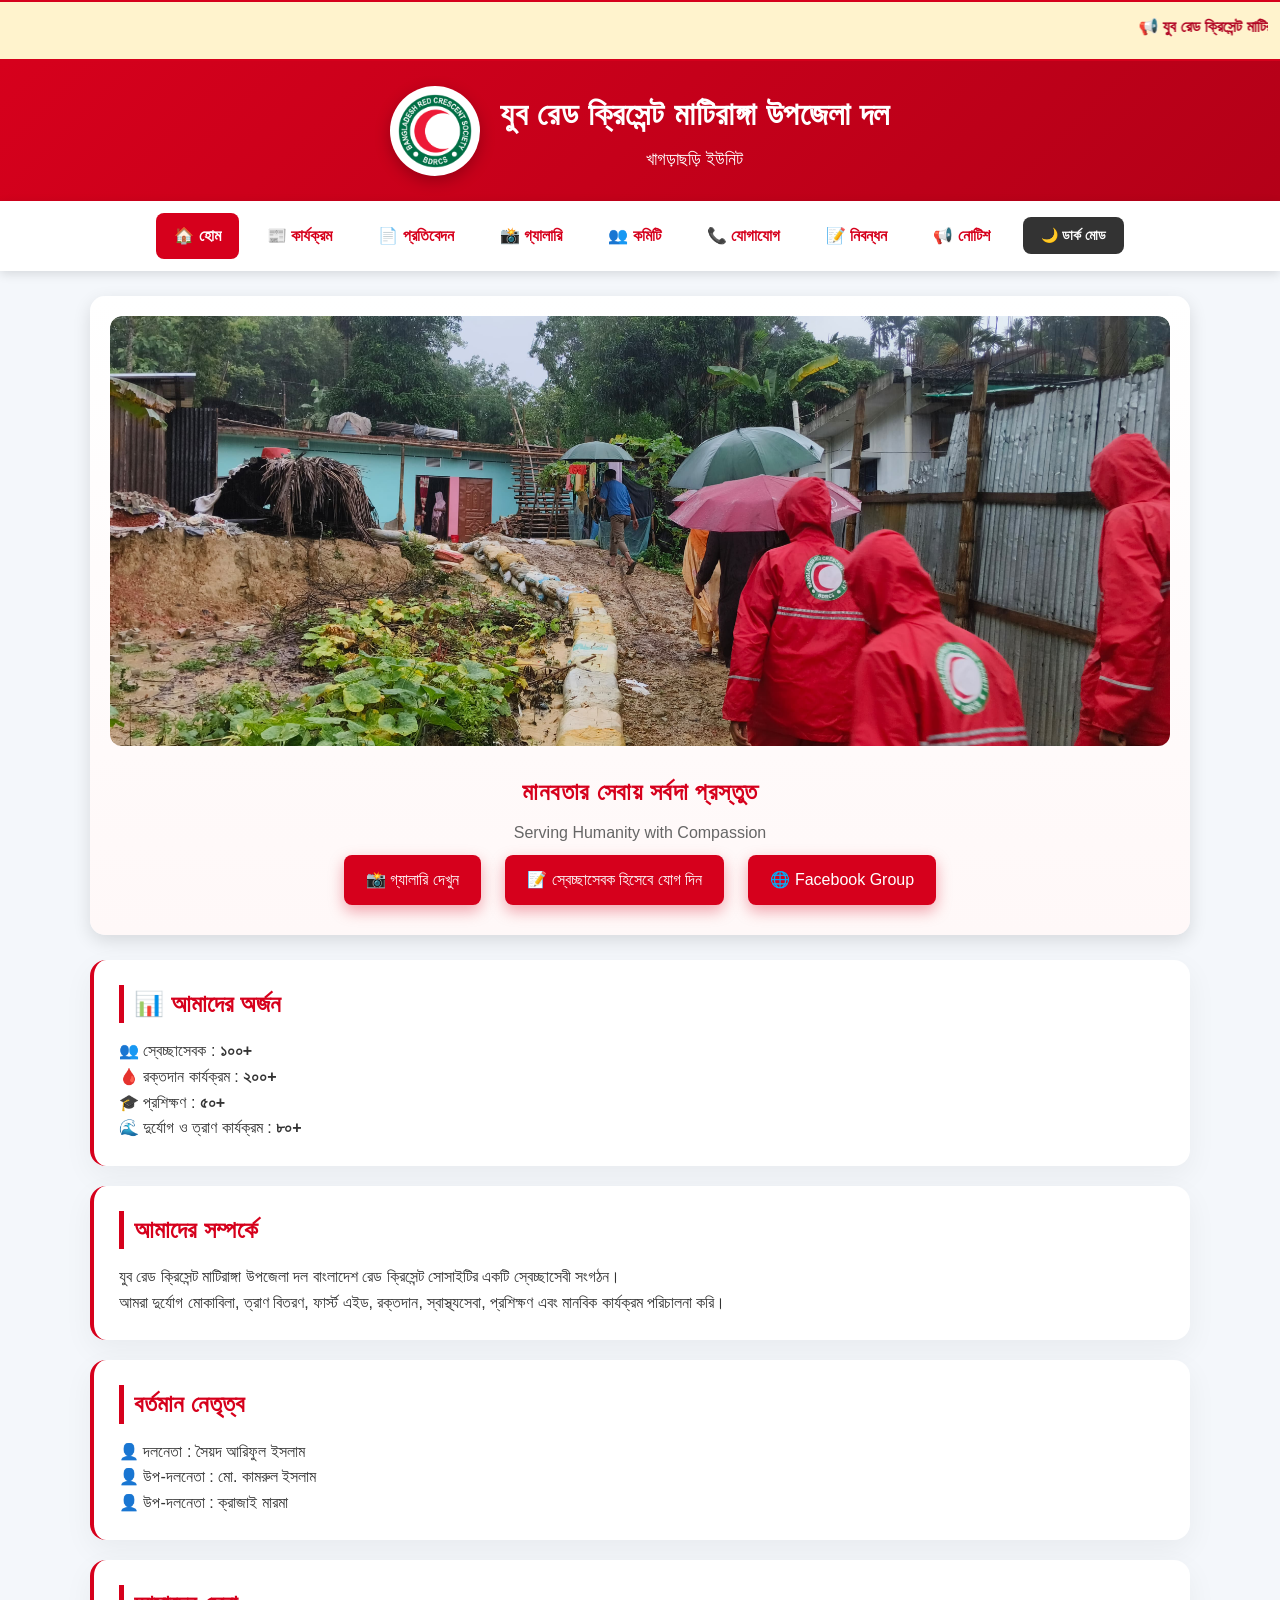
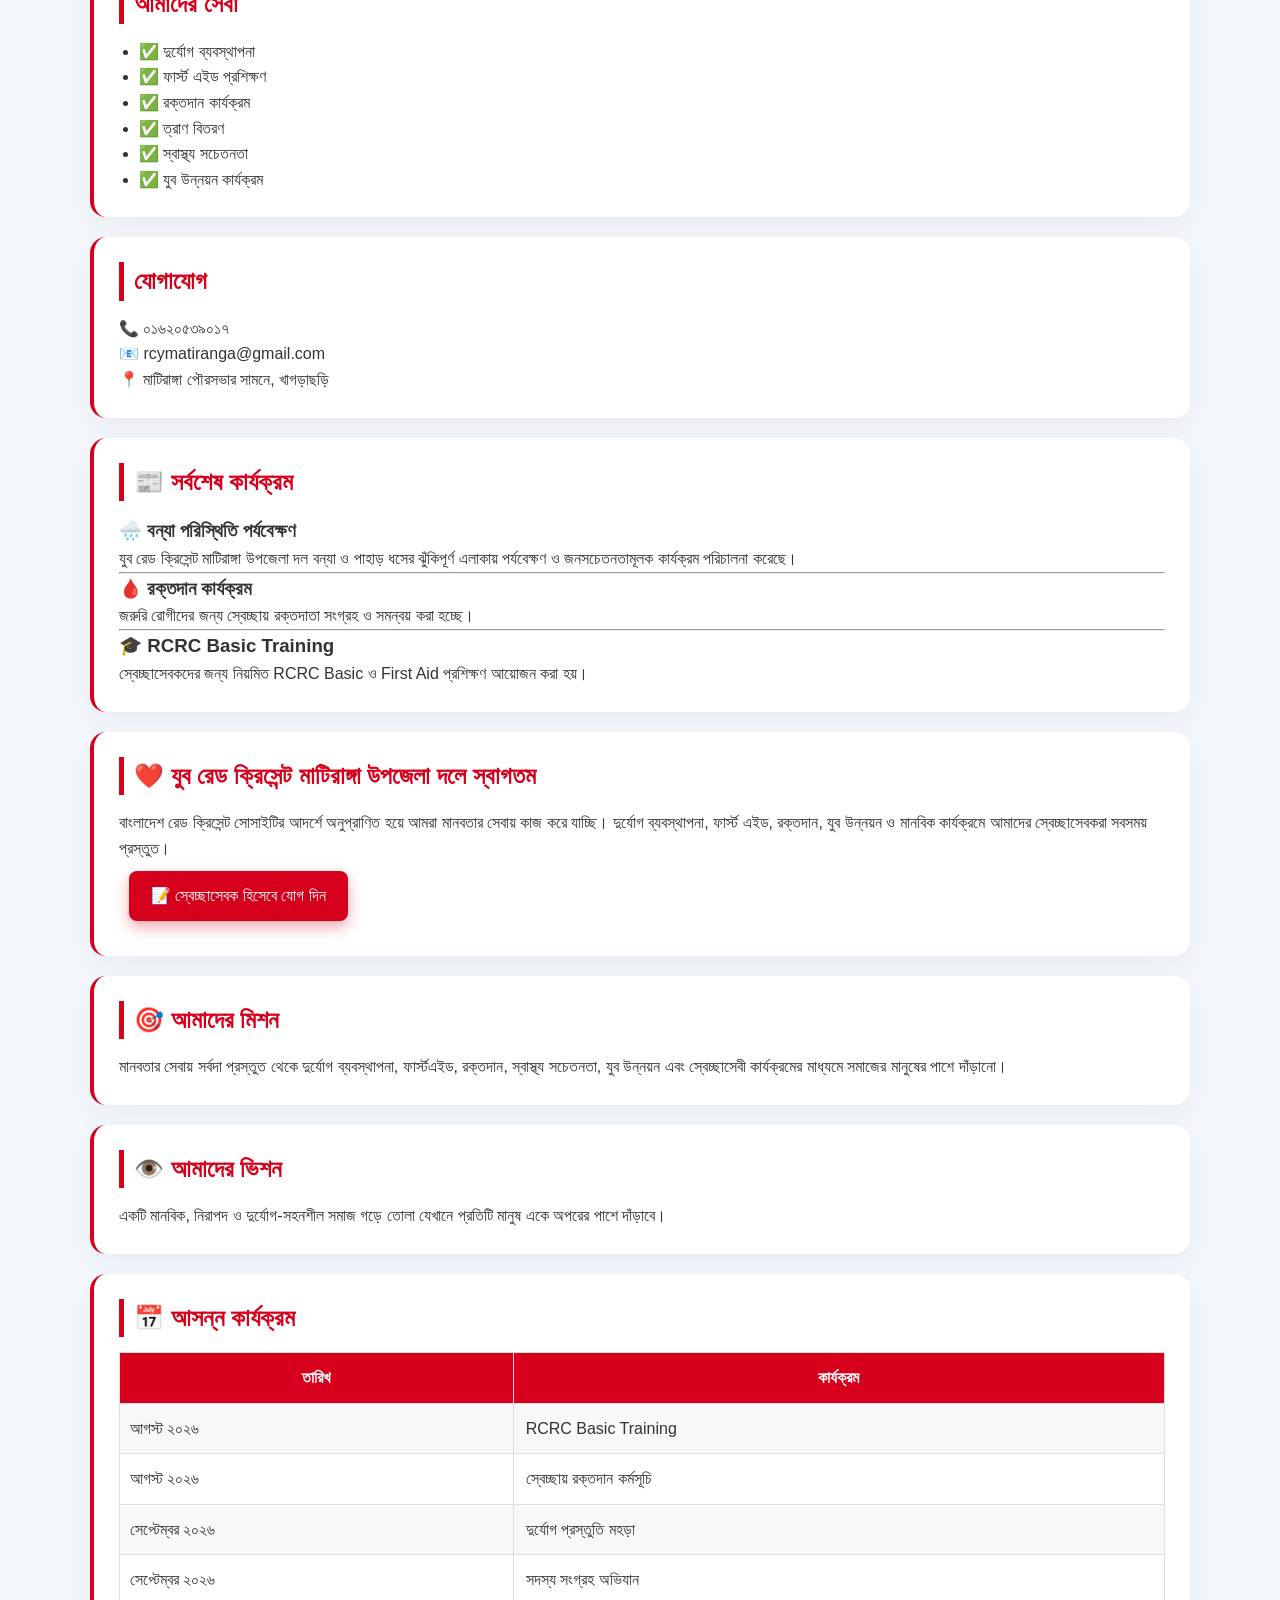
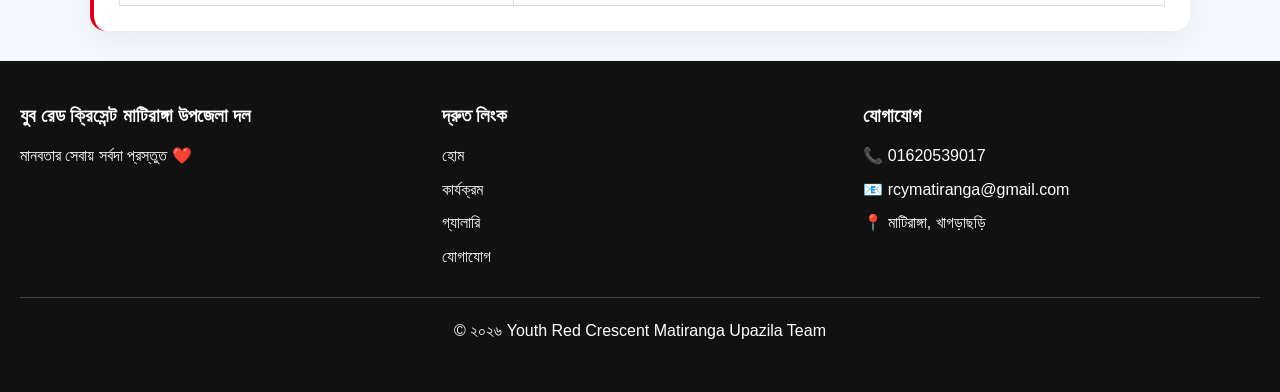
<file: index.html>
<!DOCTYPE html>
<html lang="bn">

<head>
    <meta charset="UTF-8">
    <meta name="viewport" content="width=device-width, initial-scale=1.0">
    <title>যুব রেড ক্রিসেন্ট মাটিরাঙ্গা উপজেলা দল</title>
    <link rel="stylesheet" href="style.css">
    <link rel="icon" href="images/Bangladesh_Red_Crescent_Society_Logo (1).png">
    
    <!-- Open Graph Meta Tags for Facebook/WhatsApp sharing -->
    <meta property="og:title" content="যুব রেড ক্রিসেন্ট মাটিরাঙ্গা উপজেলা দল">
    <meta property="og:description" content="মানবতার সেবায় সর্বদা প্রস্তুত। নতুন স্বেচ্ছাসেবক নিবন্ধন ও মানবিক কার্যক্রমের তথ্য।">
    <meta property="og:image" content="images/Bangladesh_Red_Crescent_Society_Logo (1).png">
    <meta property="og:url" content="https://assir321.github.io/">
    <meta property="og:type" content="website">
</head>

<body>

    <!-- Scroll to Top Button -->
    <button id="topBtn" onclick="topFunction()">⬆</button>

    <!-- Notice Bar -->
    <div class="notice">
        <marquee behavior="scroll" direction="left">
            📢 যুব রেড ক্রিসেন্ট মাটিরাঙ্গা উপজেলা দলে আপনাকে স্বাগতম | নতুন স্বেচ্ছাসেবক নিবন্ধন চলছে | রক্তদানে এগিয়ে আসুন | মানবতার সেবায় সর্বদা প্রস্তুত ❤️
        </marquee>
    </div>

    <!-- Header Section -->
    <header>
        <div class="header-box">
            <img src="images/Bangladesh_Red_Crescent_Society_Logo (1).png" alt="Bangladesh Red Crescent Society Logo" class="logo">
            <div class="header-text">
                <h1>যুব রেড ক্রিসেন্ট মাটিরাঙ্গা উপজেলা দল</h1>
                <p>খাগড়াছড়ি ইউনিট</p>
            </div>
        </div>
    </header>

    <!-- Navigation Bar -->
    <nav>
        <div class="nav-container">
            <div class="menu-toggle" id="menu-toggle">☰</div>
            <div id="navbar">
                <a href="index.html">🏠 হোম</a>
                <a href="activities.html">📰 কার্যক্রম</a>
                <a href="reports.html">📄 প্রতিবেদন</a>
                <a href="gallery.html">📸 গ্যালারি</a>
                <a href="committee.html">👥 কমিটি</a>
                <a href="contact.html">📞 যোগাযোগ</a>
                <a href="register.html">📝 নিবন্ধন</a>
                <a href="notice.html">📢 নোটিশ</a>
                <!-- Dark Mode Toggle Button -->
                <button id="theme-toggle" class="theme-btn">🌙 ডার্ক মোড</button>
            </div>
        </div>
    </nav>

    <!-- Hero Section -->
    <section class="hero">
        <div class="slider">
            <img id="slider" src="images/IMG-20260710-WA0165.jpg" alt="Slider Image">
        </div>
        <h2>মানবতার সেবায় সর্বদা প্রস্তুত</h2>
        <p>Serving Humanity with Compassion</p>

        <a class="btn" href="gallery.html">📸 গ্যালারি দেখুন</a>
        <a class="btn" href="register.html">📝 স্বেচ্ছাসেবক হিসেবে যোগ দিন</a>
        <a class="btn" href="https://facebook.com/groups/1600148513589503/" target="_blank" rel="noopener noreferrer">🌐 Facebook Group</a>
    </section>

    <!-- Main Container -->
    <div class="container">

        <div class="card">
            <h2>📊 আমাদের অর্জন</h2>
            <p>👥 স্বেচ্ছাসেবক : <strong>১০০+</strong></p>
            <p>🩸 রক্তদান কার্যক্রম : <strong>২০০+</strong></p>
            <p>🎓 প্রশিক্ষণ : <strong>৫০+</strong></p>
            <p>🌊 দুর্যোগ ও ত্রাণ কার্যক্রম : <strong>৮০+</strong></p>
        </div>

        <div class="card">
            <h2>আমাদের সম্পর্কে</h2>
            <p>যুব রেড ক্রিসেন্ট মাটিরাঙ্গা উপজেলা দল বাংলাদেশ রেড ক্রিসেন্ট সোসাইটির একটি স্বেচ্ছাসেবী সংগঠন।</p>
            <p>আমরা দুর্যোগ মোকাবিলা, ত্রাণ বিতরণ, ফার্স্ট এইড, রক্তদান, স্বাস্থ্যসেবা, প্রশিক্ষণ এবং মানবিক কার্যক্রম পরিচালনা করি।</p>
        </div>

        <div class="card">
            <h2>বর্তমান নেতৃত্ব</h2>
            <p>👤 দলনেতা : সৈয়দ আরিফুল ইসলাম</p>
            <p>👤 উপ-দলনেতা : মো. কামরুল ইসলাম</p>
            <p>👤 উপ-দলনেতা : ক্রাজাই মারমা</p>
        </div>

        <div class="card">
            <h2>আমাদের সেবা</h2>
            <ul>
                <li>✅ দুর্যোগ ব্যবস্থাপনা</li>
                <li>✅ ফার্স্ট এইড প্রশিক্ষণ</li>
                <li>✅ রক্তদান কার্যক্রম</li>
                <li>✅ ত্রাণ বিতরণ</li>
                <li>✅ স্বাস্থ্য সচেতনতা</li>
                <li>✅ যুব উন্নয়ন কার্যক্রম</li>
            </ul>
        </div>

        <div class="card">
            <h2>যোগাযোগ</h2>
            <p>📞 ০১৬২০৫৩৯০১৭</p>
            <p>📧 rcymatiranga@gmail.com</p>
            <p>📍 মাটিরাঙ্গা পৌরসভার সামনে, খাগড়াছড়ি</p>
        </div>

        <div class="card">
            <h2>📰 সর্বশেষ কার্যক্রম</h2>
            <h3>🌧️ বন্যা পরিস্থিতি পর্যবেক্ষণ</h3>
            <p>যুব রেড ক্রিসেন্ট মাটিরাঙ্গা উপজেলা দল বন্যা ও পাহাড় ধসের ঝুঁকিপূর্ণ এলাকায় পর্যবেক্ষণ ও জনসচেতনতামূলক কার্যক্রম পরিচালনা করেছে।</p>
            <hr>
            <h3>🩸 রক্তদান কার্যক্রম</h3>
            <p>জরুরি রোগীদের জন্য স্বেচ্ছায় রক্তদাতা সংগ্রহ ও সমন্বয় করা হচ্ছে।</p>
            <hr>
            <h3>🎓 RCRC Basic Training</h3>
            <p>স্বেচ্ছাসেবকদের জন্য নিয়মিত RCRC Basic ও First Aid প্রশিক্ষণ আয়োজন করা হয়।</p>
        </div>

        <div class="card">
            <h2>❤️ যুব রেড ক্রিসেন্ট মাটিরাঙ্গা উপজেলা দলে স্বাগতম</h2>
            <p>
                বাংলাদেশ রেড ক্রিসেন্ট সোসাইটির আদর্শে অনুপ্রাণিত হয়ে আমরা মানবতার সেবায় কাজ করে যাচ্ছি।
                দুর্যোগ ব্যবস্থাপনা, ফার্স্ট এইড, রক্তদান, যুব উন্নয়ন ও মানবিক কার্যক্রমে আমাদের স্বেচ্ছাসেবকরা সবসময় প্রস্তুত।
            </p>
            <a class="btn" href="register.html">📝 স্বেচ্ছাসেবক হিসেবে যোগ দিন</a>
        </div>

        <div class="card">
            <h2>🎯 আমাদের মিশন</h2>
            <p>
                মানবতার সেবায় সর্বদা প্রস্তুত থেকে দুর্যোগ ব্যবস্থাপনা, ফার্স্টএইড, রক্তদান, স্বাস্থ্য সচেতনতা, যুব উন্নয়ন এবং স্বেচ্ছাসেবী কার্যক্রমের মাধ্যমে সমাজের মানুষের পাশে দাঁড়ানো।
            </p>
        </div>

        <div class="card">
            <h2>👁️ আমাদের ভিশন</h2>
            <p>
                একটি মানবিক, নিরাপদ ও দুর্যোগ-সহনশীল সমাজ গড়ে তোলা যেখানে প্রতিটি মানুষ একে অপরের পাশে দাঁড়াবে।
            </p>
        </div>

        <div class="card">
            <h2>📅 আসন্ন কার্যক্রম</h2>
            <table style="width:100%;border-collapse:collapse;">
                <tr style="background:#d6001c;color:white;">
                    <th style="padding:10px;">তারিখ</th>
                    <th>কার্যক্রম</th>
                </tr>
                <tr>
                    <td style="padding:10px;">আগস্ট ২০২৬</td>
                    <td>RCRC Basic Training</td>
                </tr>
                <tr>
                    <td style="padding:10px;">আগস্ট ২০২৬</td>
                    <td>স্বেচ্ছায় রক্তদান কর্মসূচি</td>
                </tr>
                <tr>
                    <td style="padding:10px;">সেপ্টেম্বর ২০২৬</td>
                    <td>দুর্যোগ প্রস্তুতি মহড়া</td>
                </tr>
                <tr>
                    <td style="padding:10px;">সেপ্টেম্বর ২০২৬</td>
                    <td>সদস্য সংগ্রহ অভিযান</td>
                </tr>
            </table>
        </div>

    </div>

    <!-- Footer Section -->
    <footer>
        <div class="footer-container">
            <div>
                <h3>যুব রেড ক্রিসেন্ট মাটিরাঙ্গা উপজেলা দল</h3>
                <p>মানবতার সেবায় সর্বদা প্রস্তুত ❤️</p>
            </div>

            <div>
                <h3>দ্রুত লিংক</h3>
                <p><a href="index.html">হোম</a></p>
                <p><a href="activities.html">কার্যক্রম</a></p>
                <p><a href="gallery.html">গ্যালারি</a></p>
                <p><a href="contact.html">যোগাযোগ</a></p>
            </div>

            <div>
                <h3>যোগাযোগ</h3>
                <p>📞 01620539017</p>
                <p>📧 rcymatiranga@gmail.com</p>
                <p>📍 মাটিরাঙ্গা, খাগড়াছড়ি</p>
            </div>
        </div>

        <hr>

        <p style="text-align:center;margin-top:15px;">
            © ২০২৬ Youth Red Crescent Matiranga Upazila Team
        </p>
    </footer>

    <script src="script.js"></script>

</body>

    </html>
</file>
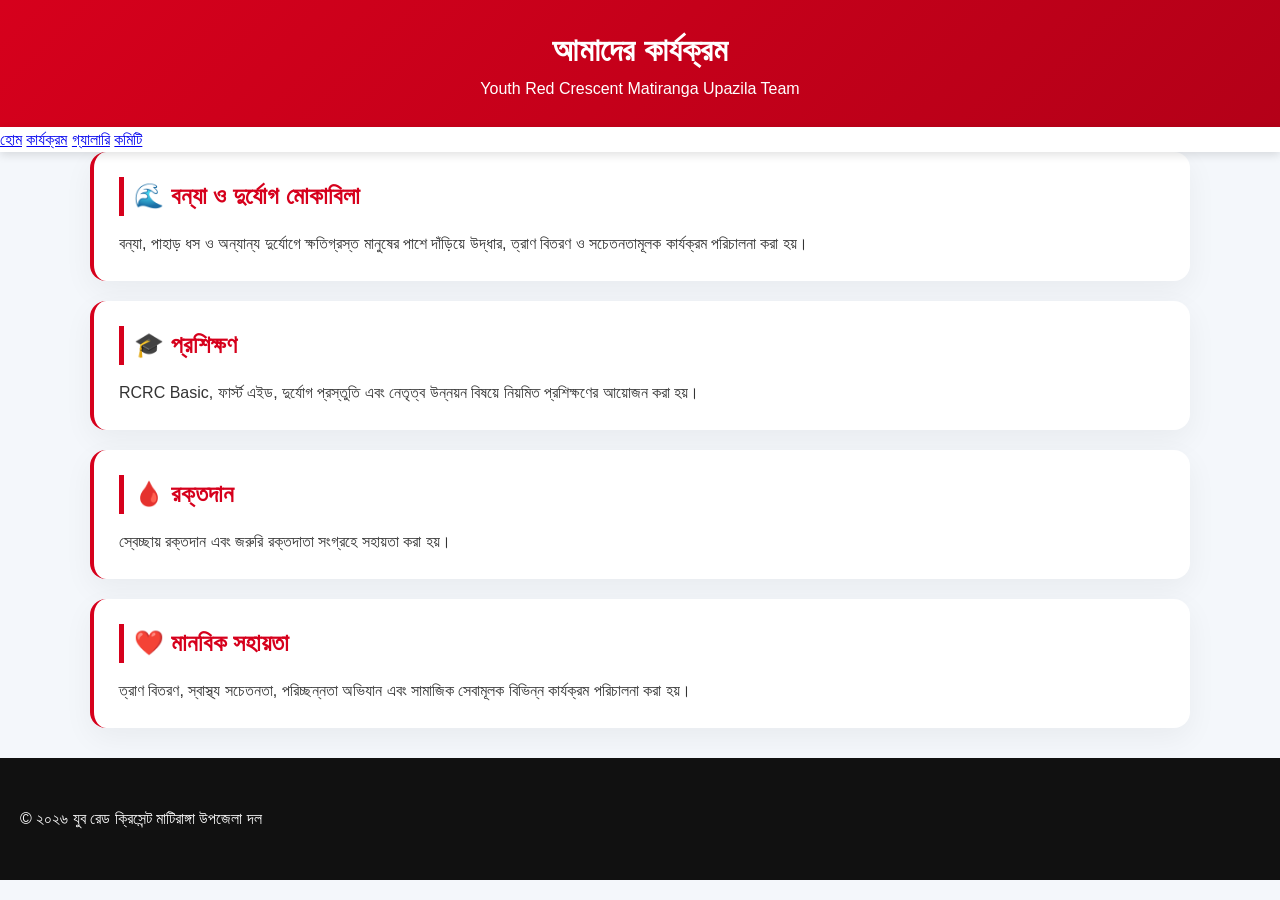
<file: activities.html>
<!DOCTYPE html>
<html lang="bn">
<head>
<meta charset="UTF-8">
<meta name="viewport" content="width=device-width, initial-scale=1.0">
<title>কার্যক্রম | যুব রেড ক্রিসেন্ট মাটিরাঙ্গা উপজেলা দল</title>
<link rel="stylesheet" href="style.css">
</head>
<body>

<header>
<h1>আমাদের কার্যক্রম</h1>
<p>Youth Red Crescent Matiranga Upazila Team</p>
</header>

<nav>
<a href="index.html">হোম</a>
<a href="activities.html">কার্যক্রম</a>
<a href="gallery.html">গ্যালারি</a>
<a href="committee.html">কমিটি</a>
</nav>

<div class="container">

<div class="card">
<h2>🌊 বন্যা ও দুর্যোগ মোকাবিলা</h2>
<p>বন্যা, পাহাড় ধস ও অন্যান্য দুর্যোগে ক্ষতিগ্রস্ত মানুষের পাশে দাঁড়িয়ে উদ্ধার, ত্রাণ বিতরণ ও সচেতনতামূলক কার্যক্রম পরিচালনা করা হয়।</p>
</div>

<div class="card">
<h2>🎓 প্রশিক্ষণ</h2>
<p>RCRC Basic, ফার্স্ট এইড, দুর্যোগ প্রস্তুতি এবং নেতৃত্ব উন্নয়ন বিষয়ে নিয়মিত প্রশিক্ষণের আয়োজন করা হয়।</p>
</div>

<div class="card">
<h2>🩸 রক্তদান</h2>
<p>স্বেচ্ছায় রক্তদান এবং জরুরি রক্তদাতা সংগ্রহে সহায়তা করা হয়।</p>
</div>

<div class="card">
<h2>❤️ মানবিক সহায়তা</h2>
<p>ত্রাণ বিতরণ, স্বাস্থ্য সচেতনতা, পরিচ্ছন্নতা অভিযান এবং সামাজিক সেবামূলক বিভিন্ন কার্যক্রম পরিচালনা করা হয়।</p>
</div>

</div>

<footer>
<p>© ২০২৬ যুব রেড ক্রিসেন্ট মাটিরাঙ্গা উপজেলা দল</p>
</footer>

<script src="script.js"></script>

</body>
</html>
</file>
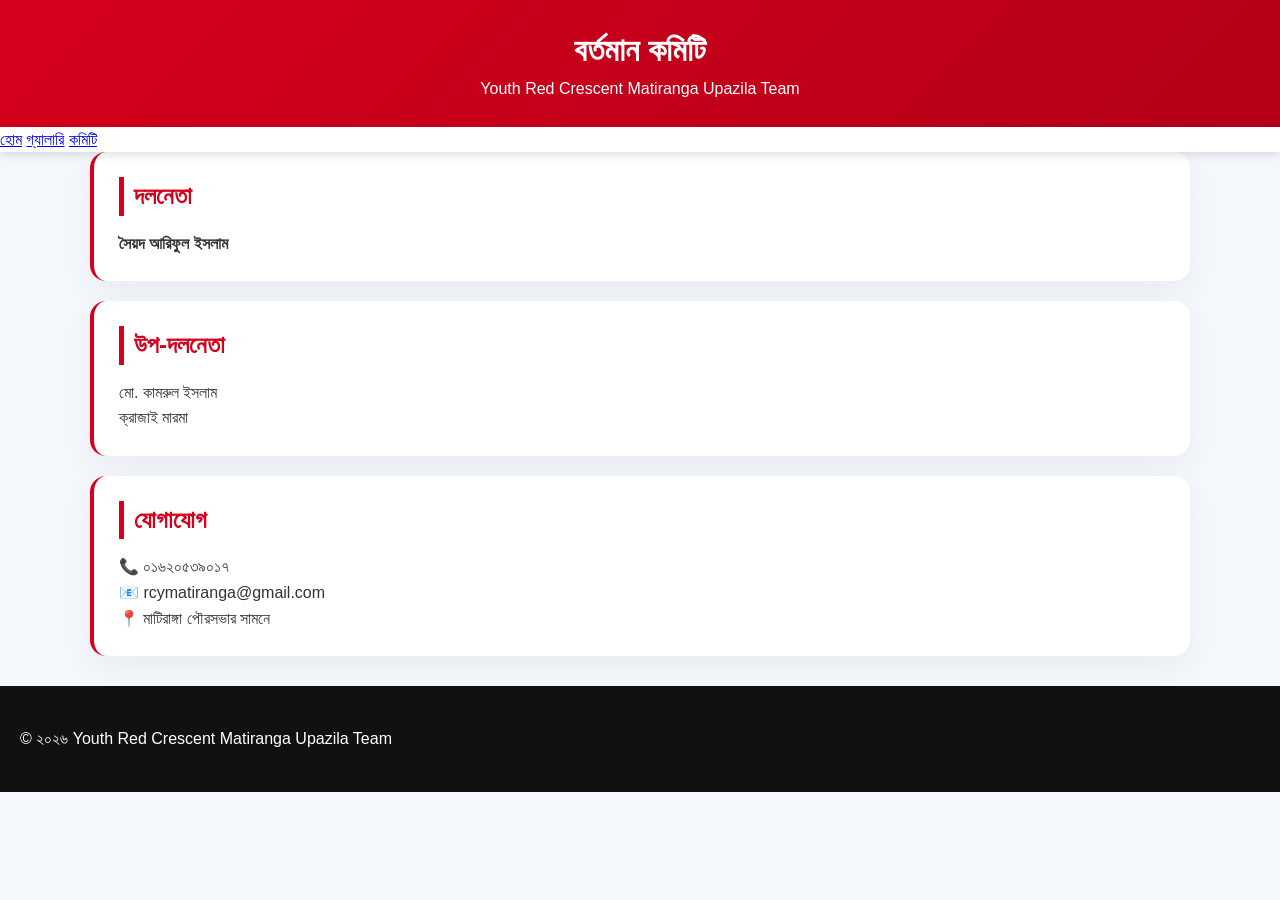
<file: committee.html>
<!DOCTYPE html>
<html lang="bn">
<head>
<meta charset="UTF-8">
<meta name="viewport" content="width=device-width, initial-scale=1.0">
<title>কমিটি | যুব রেড ক্রিসেন্ট মাটিরাঙ্গা উপজেলা দল</title>
<link rel="stylesheet" href="style.css">
</head>
<body>

<header>
<h1>বর্তমান কমিটি</h1>
<p>Youth Red Crescent Matiranga Upazila Team</p>
</header>

<nav>
<a href="index.html">হোম</a>
<a href="gallery.html">গ্যালারি</a>
<a href="committee.html">কমিটি</a>
</nav>

<div class="container">

<div class="card">
<h2>দলনেতা</h2>
<p><strong>সৈয়দ আরিফুল ইসলাম</strong></p>
</div>

<div class="card">
<h2>উপ-দলনেতা</h2>
<p>মো. কামরুল ইসলাম</p>
<p>ক্রাজাই মারমা</p>
</div>

<div class="card">
<h2>যোগাযোগ</h2>
<p>📞 ০১৬২০৫৩৯০১৭</p>
<p>📧 rcymatiranga@gmail.com</p>
<p>📍 মাটিরাঙ্গা পৌরসভার সামনে</p>
</div>

</div>

<footer>
© ২০২৬ Youth Red Crescent Matiranga Upazila Team
</footer>

<script src="script.js"></script>

</body>
</html>
</file>
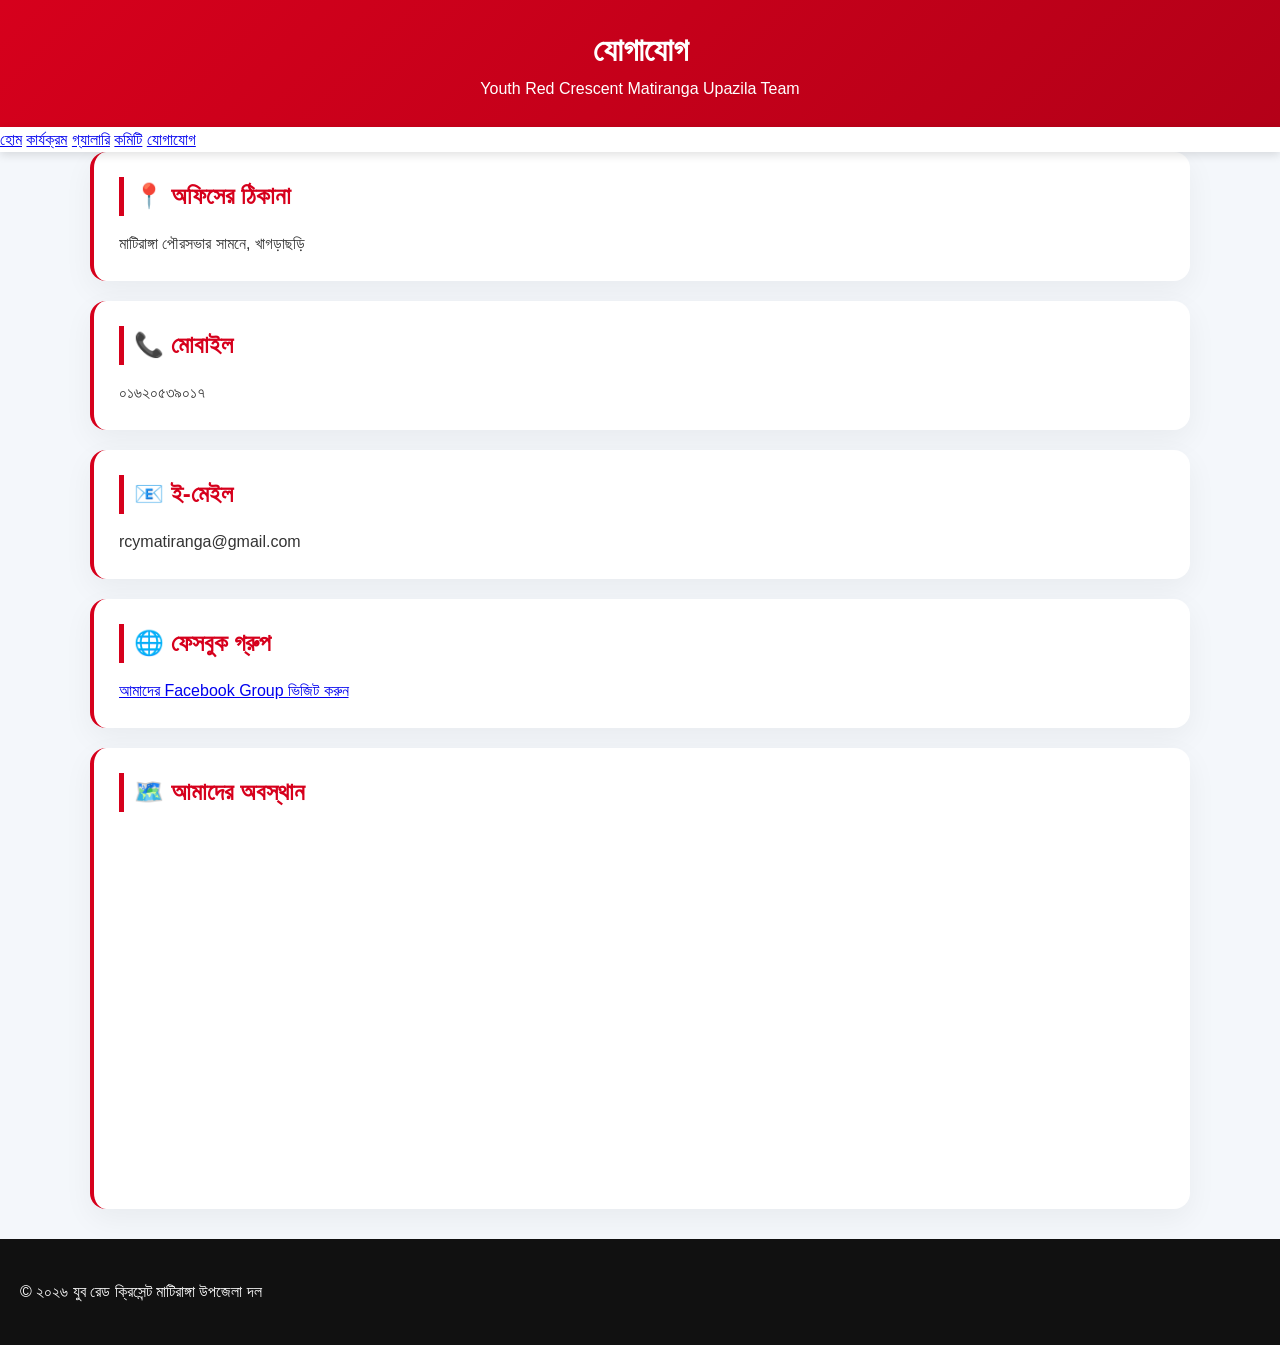
<file: contact.html>
<!DOCTYPE html>
<html lang="bn">
<head>
<meta charset="UTF-8">
<meta name="viewport" content="width=device-width, initial-scale=1.0">
<title>যোগাযোগ | যুব রেড ক্রিসেন্ট মাটিরাঙ্গা উপজেলা দল</title>
<link rel="stylesheet" href="style.css">
</head>

<body>

<header>
<h1>যোগাযোগ</h1>
<p>Youth Red Crescent Matiranga Upazila Team</p>
</header>

<nav>
<a href="index.html">হোম</a>
<a href="activities.html">কার্যক্রম</a>
<a href="gallery.html">গ্যালারি</a>
<a href="committee.html">কমিটি</a>
<a href="contact.html">যোগাযোগ</a>
</nav>

<div class="container">

<div class="card">
<h2>📍 অফিসের ঠিকানা</h2>
<p>মাটিরাঙ্গা পৌরসভার সামনে, খাগড়াছড়ি</p>
</div>

<div class="card">
<h2>📞 মোবাইল</h2>
<p>০১৬২০৫৩৯০১৭</p>
</div>

<div class="card">
<h2>📧 ই-মেইল</h2>
<p>rcymatiranga@gmail.com</p>
</div>

<div class="card">
<h2>🌐 ফেসবুক গ্রুপ</h2>
<p>
<a href="https://facebook.com/groups/1600148513589503/" target="_blank">
আমাদের Facebook Group ভিজিট করুন
</a>
</p>
</div>
<div class="card">

<h2>🗺️ আমাদের অবস্থান</h2>

<iframe
src="https://www.google.com/maps?q=Matiranga+Khagrachari&output=embed"
width="100%"
height="350"
style="border:0;border-radius:10px;"
allowfullscreen
loading="lazy">
</iframe>

</div>
</div>

<footer>
© ২০২৬ যুব রেড ক্রিসেন্ট মাটিরাঙ্গা উপজেলা দল
</footer>

<script src="script.js"></script>

</body>
  </html>
</file>
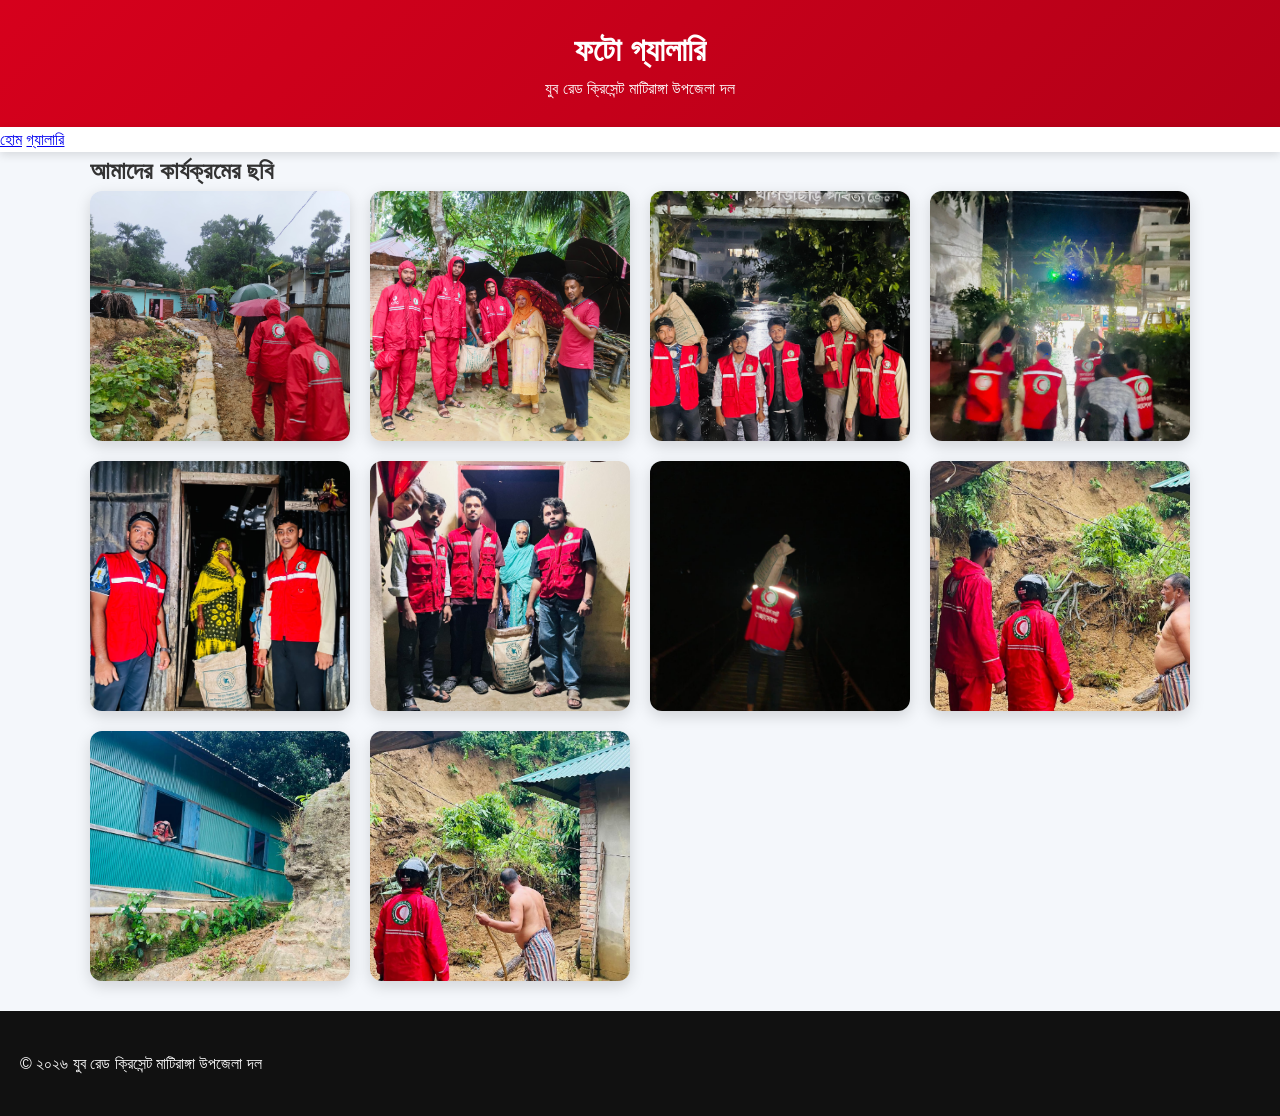
<file: gallery.html>
<!DOCTYPE html>
<html lang="bn">
<head>
<meta charset="UTF-8">
<meta name="viewport" content="width=device-width, initial-scale=1.0">
<title>গ্যালারি | যুব রেড ক্রিসেন্ট মাটিরাঙ্গা উপজেলা দল</title>
<link rel="stylesheet" href="style.css">
</head>
<body>

<header>
<h1>ফটো গ্যালারি</h1>
<p>যুব রেড ক্রিসেন্ট মাটিরাঙ্গা উপজেলা দল</p>
</header>

<nav>
<a href="index.html">হোম</a>
<a href="gallery.html">গ্যালারি</a>
</nav>

<div class="container">
<h2>আমাদের কার্যক্রমের ছবি</h2>

<div class="gallery">

<img src="images/IMG-20260710-WA0165.jpg" alt="">
<img src="images/IMG-20260710-WA0113.jpg" alt="">
<img src="images/IMG-20260707-WA0043.jpg" alt="">
<img src="images/IMG-20260707-WA0041.jpg" alt="">
<img src="images/IMG-20260707-WA0024.jpg" alt="">
<img src="images/IMG-20260707-WA0023.jpg" alt="">
<img src="images/IMG-20260707-WA0022.jpg" alt="">
<img src="images/IMG-20260707-WA0008.jpg" alt="">
<img src="images/IMG-20260707-WA0005.jpg" alt="">
<img src="images/IMG-20260707-WA0004.jpg" alt="">

</div>
</div>

<footer>
© ২০২৬ যুব রেড ক্রিসেন্ট মাটিরাঙ্গা উপজেলা দল
</footer>

<script src="script.js"></script>

</body>
</html>
</file>
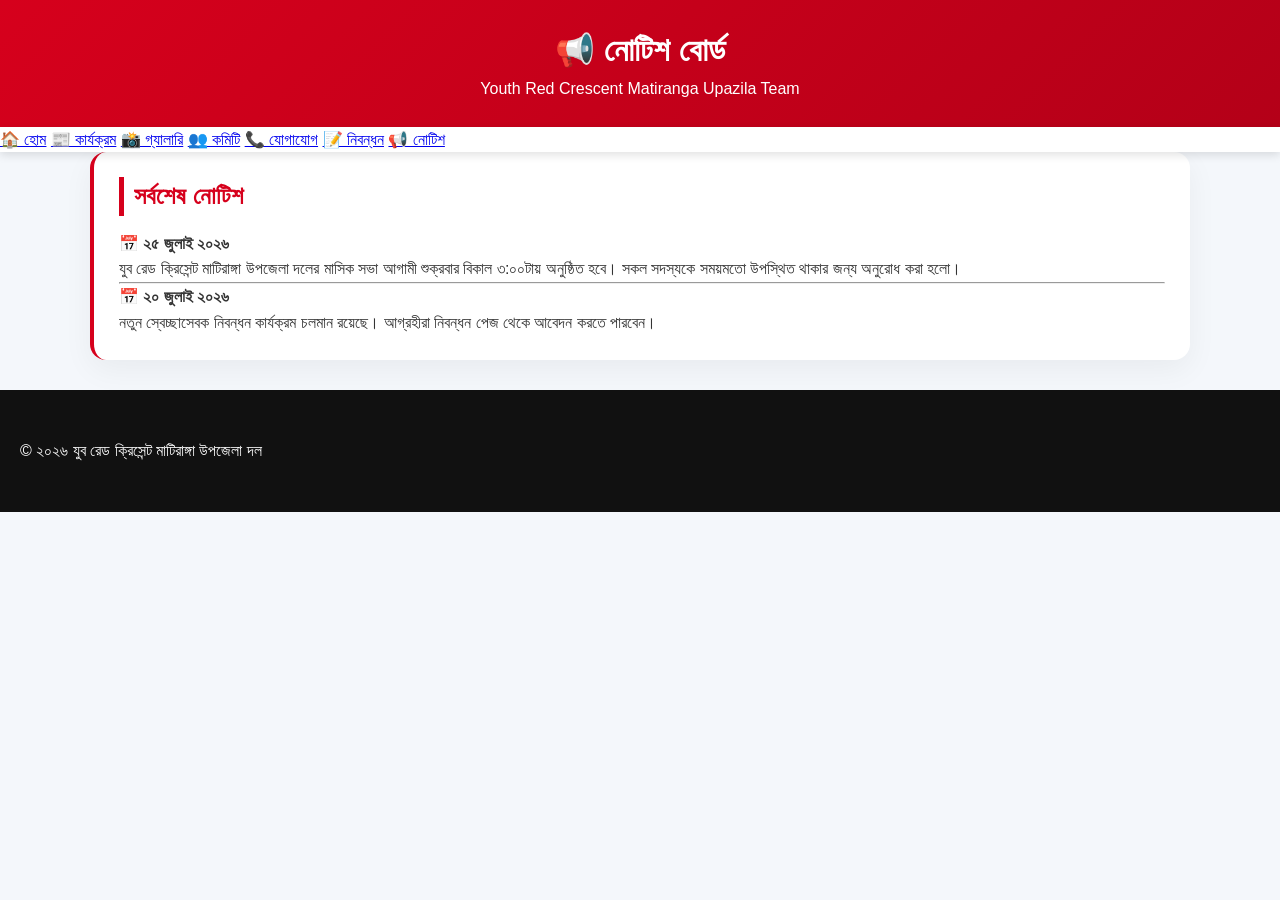
<file: notice.html>
<!DOCTYPE html>
<html lang="bn">
<head>
<meta charset="UTF-8">
<meta name="viewport" content="width=device-width, initial-scale=1.0">
<title>নোটিশ | যুব রেড ক্রিসেন্ট মাটিরাঙ্গা উপজেলা দল</title>
<link rel="stylesheet" href="style.css">
</head>

<body>

<header>
<h1>📢 নোটিশ বোর্ড</h1>
<p>Youth Red Crescent Matiranga Upazila Team</p>
</header>

<nav>
<a href="index.html">🏠 হোম</a>
<a href="activities.html">📰 কার্যক্রম</a>
<a href="gallery.html">📸 গ্যালারি</a>
<a href="committee.html">👥 কমিটি</a>
<a href="contact.html">📞 যোগাযোগ</a>
<a href="register.html">📝 নিবন্ধন</a>
<a href="notice.html">📢 নোটিশ</a>
</nav>

<div class="container">

<div class="card">
<h2>সর্বশেষ নোটিশ</h2>

<p><strong>📅 ২৫ জুলাই ২০২৬</strong></p>
<p>যুব রেড ক্রিসেন্ট মাটিরাঙ্গা উপজেলা দলের মাসিক সভা আগামী শুক্রবার বিকাল ৩:০০টায় অনুষ্ঠিত হবে। সকল সদস্যকে সময়মতো উপস্থিত থাকার জন্য অনুরোধ করা হলো।</p>

<hr>

<p><strong>📅 ২০ জুলাই ২০২৬</strong></p>
<p>নতুন স্বেচ্ছাসেবক নিবন্ধন কার্যক্রম চলমান রয়েছে। আগ্রহীরা নিবন্ধন পেজ থেকে আবেদন করতে পারবেন।</p>

</div>

</div>

<footer>
<p>© ২০২৬ যুব রেড ক্রিসেন্ট মাটিরাঙ্গা উপজেলা দল</p>
</footer>

</body>
</html>
</file>
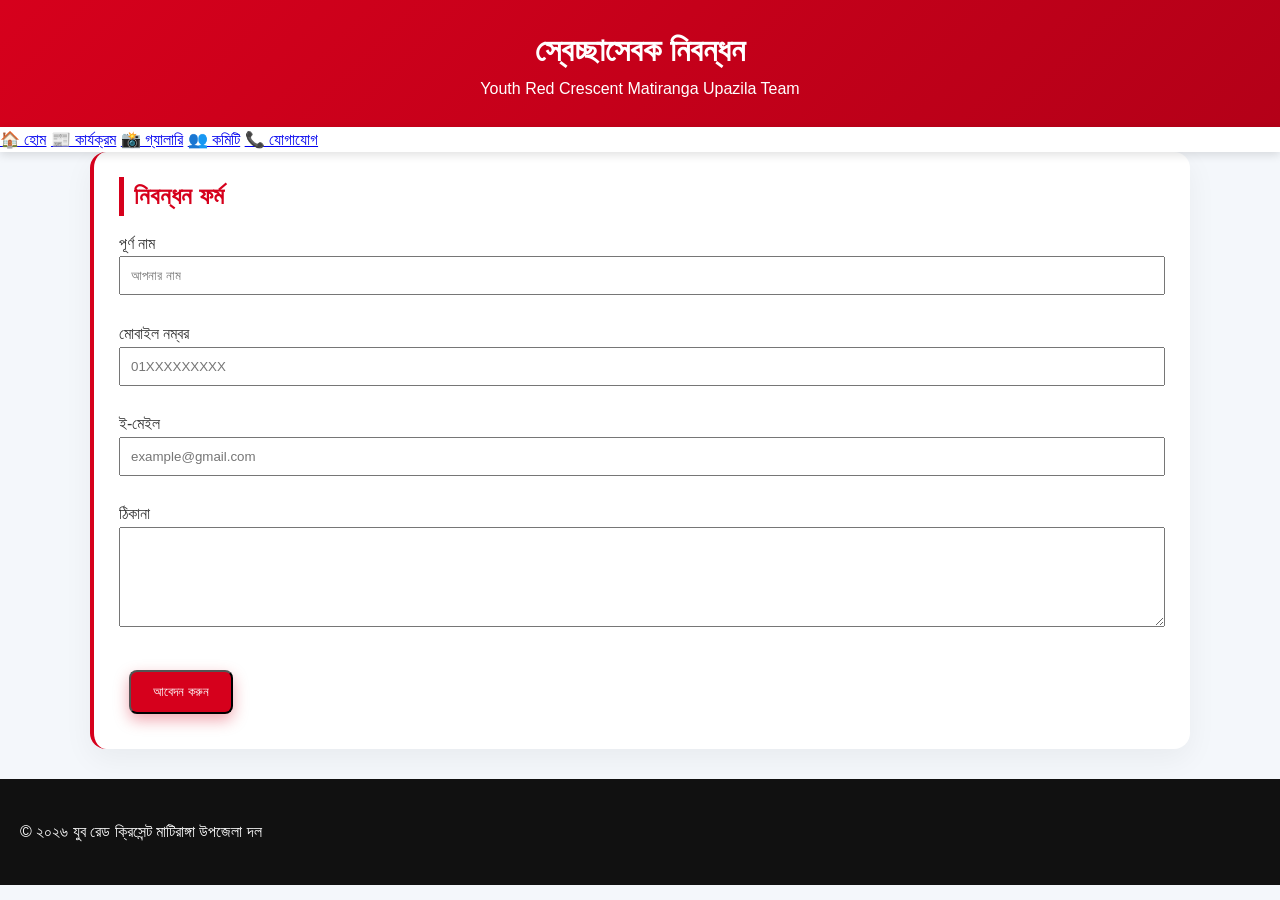
<file: register.html>
<!DOCTYPE html>
<html lang="bn">
<head>
<meta charset="UTF-8">
<meta name="viewport" content="width=device-width, initial-scale=1.0">
<title>স্বেচ্ছাসেবক নিবন্ধন</title>
<link rel="stylesheet" href="style.css">
</head>

<body>

<header>
<h1>স্বেচ্ছাসেবক নিবন্ধন</h1>
<p>Youth Red Crescent Matiranga Upazila Team</p>
</header>

<nav>
<a href="index.html">🏠 হোম</a>
<a href="activities.html">📰 কার্যক্রম</a>
<a href="gallery.html">📸 গ্যালারি</a>
<a href="committee.html">👥 কমিটি</a>
<a href="contact.html">📞 যোগাযোগ</a>
</nav>

<div class="container">

<div class="card">

<h2>নিবন্ধন ফর্ম</h2>

<form>

<label>পূর্ণ নাম</label><br>
<input type="text" placeholder="আপনার নাম" style="width:100%;padding:10px;"><br><br>

<label>মোবাইল নম্বর</label><br>
<input type="text" placeholder="01XXXXXXXXX" style="width:100%;padding:10px;"><br><br>

<label>ই-মেইল</label><br>
<input type="email" placeholder="example@gmail.com" style="width:100%;padding:10px;"><br><br>

<label>ঠিকানা</label><br>
<textarea style="width:100%;height:100px;padding:10px;"></textarea><br><br>

<button class="btn">আবেদন করুন</button>

</form>

</div>

</div>

<footer>
© ২০২৬ যুব রেড ক্রিসেন্ট মাটিরাঙ্গা উপজেলা দল
</footer>

</body>
</html>
</file>
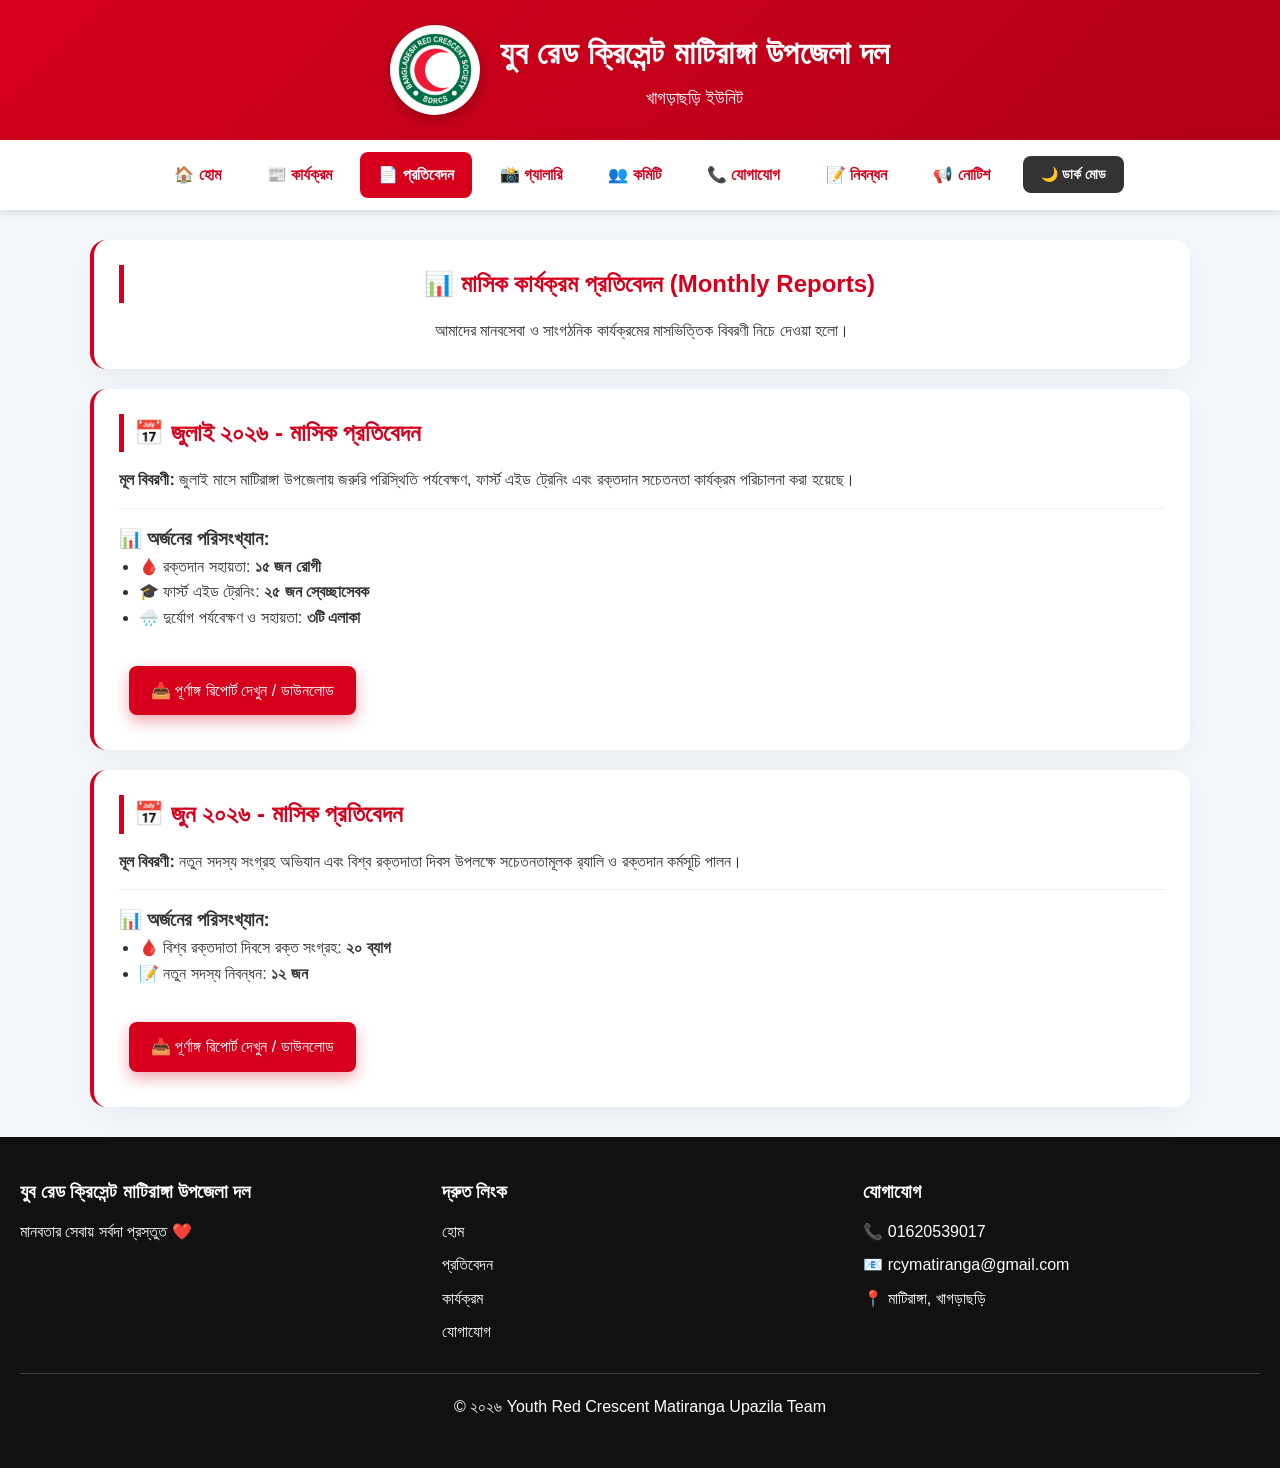
<file: reports.html>
<!DOCTYPE html>
<html lang="bn">

<head>
    <meta charset="UTF-8">
    <meta name="viewport" content="width=device-width, initial-scale=1.0">
    <title>মাসিক প্রতিবেদন - যুব রেড ক্রিসেন্ট মাটিরাঙ্গা উপজেলা দল</title>
    <link rel="stylesheet" href="style.css">
    <link rel="icon" href="images/Bangladesh_Red_Crescent_Society_Logo (1).png">
    
    <!-- Open Graph Meta Tags -->
    <meta property="og:title" content="মাসিক প্রতিবেদন - যুব রেড ক্রিসেন্ট মাটিরাঙ্গা উপজেলা দল">
    <meta property="og:description" content="যুব রেড ক্রিসেন্ট মাটিরাঙ্গা উপজেলা দলের মাসভিত্তিক কার্য বিবরণী ও প্রতিবেদন।">
    <meta property="og:image" content="images/Bangladesh_Red_Crescent_Society_Logo (1).png">
    <meta property="og:url" content="https://assir321.github.io/reports.html">
    <meta property="og:type" content="website">
</head>

<body>

    <!-- Scroll to Top Button -->
    <button id="topBtn">⬆</button>

    <!-- Header Section -->
    <header>
        <div class="header-box">
            <img src="images/Bangladesh_Red_Crescent_Society_Logo (1).png" alt="Logo" class="logo">
            <div class="header-text">
                <h1>যুব রেড ক্রিসেন্ট মাটিরাঙ্গা উপজেলা দল</h1>
                <p>খাগড়াছড়ি ইউনিট</p>
            </div>
        </div>
    </header>

    <!-- Navigation Bar -->
    <nav>
        <div class="nav-container">
            <div class="menu-toggle" id="menu-toggle">☰</div>
            <div id="navbar">
                <a href="index.html">🏠 হোম</a>
                <a href="activities.html">📰 কার্যক্রম</a>
                <a href="reports.html">📄 প্রতিবেদন</a>
                <a href="gallery.html">📸 গ্যালারি</a>
                <a href="committee.html">👥 কমিটি</a>
                <a href="contact.html">📞 যোগাযোগ</a>
                <a href="register.html">📝 নিবন্ধন</a>
                <a href="notice.html">📢 নোটিশ</a>
                <button id="theme-toggle" class="theme-btn">🌙 ডার্ক মোড</button>
            </div>
        </div>
    </nav>

    <!-- Main Container -->
    <div class="container" style="margin-top: 30px;">

        <!-- Section Title -->
        <div class="card" style="text-align: center;">
            <h2>📊 মাসিক কার্যক্রম প্রতিবেদন (Monthly Reports)</h2>
            <p>আমাদের মানবসেবা ও সাংগঠনিক কার্যক্রমের মাসভিত্তিক বিবরণী নিচে দেওয়া হলো।</p>
        </div>

        <!-- 1st Report Card (Example: July 2026) -->
        <div class="card">
            <h2>📅 জুলাই ২০২৬ - মাসিক প্রতিবেদন</h2>
            <p><strong>মূল বিবরণী:</strong> জুলাই মাসে মাটিরাঙ্গা উপজেলায় জরুরি পরিস্থিতি পর্যবেক্ষণ, ফার্স্ট এইড ট্রেনিং এবং রক্তদান সচেতনতা কার্যক্রম পরিচালনা করা হয়েছে।</p>
            <hr style="margin: 15px 0; border: 0; border-top: 1px solid #eee;">
            
            <h3>📊 অর্জনের পরিসংখ্যান:</h3>
            <ul>
                <li>🩸 রক্তদান সহায়তা: <strong>১৫ জন রোগী</strong></li>
                <li>🎓 ফার্স্ট এইড ট্রেনিং: <strong>২৫ জন স্বেচ্ছাসেবক</strong></li>
                <li>🌧️ দুর্যোগ পর্যবেক্ষণ ও সহায়তা: <strong>৩টি এলাকা</strong></li>
            </ul>

            <br>
            <!-- যদি প্রতিবেদনটির পিডিএফ থাকে তবে ডাউনলোড লিংক দিতে পারেন -->
            <a href="#" class="btn" onclick="alert('জুলাই মাসের পূর্ণাঙ্গ রিপোর্ট প্রস্তুত হচ্ছে!'); return false;">📥 পূর্ণাঙ্গ রিপোর্ট দেখুন / ডাউনলোড</a>
        </div>

        <!-- 2nd Report Card (Example: June 2026) -->
        <div class="card">
            <h2>📅 জুন ২০২৬ - মাসিক প্রতিবেদন</h2>
            <p><strong>মূল বিবরণী:</strong> নতুন সদস্য সংগ্রহ অভিযান এবং বিশ্ব রক্তদাতা দিবস উপলক্ষে সচেতনতামূলক র‍্যালি ও রক্তদান কর্মসূচি পালন।</p>
            <hr style="margin: 15px 0; border: 0; border-top: 1px solid #eee;">
            
            <h3>📊 অর্জনের পরিসংখ্যান:</h3>
            <ul>
                <li>🩸 বিশ্ব রক্তদাতা দিবসে রক্ত সংগ্রহ: <strong>২০ ব্যাগ</strong></li>
                <li>📝 নতুন সদস্য নিবন্ধন: <strong>১২ জন</strong></li>
            </ul>

            <br>
            <a href="#" class="btn" onclick="alert('জুন মাসের পূর্ণাঙ্গ রিপোর্ট ডাউনলোড করা যাচ্ছে না!'); return false;">📥 পূর্ণাঙ্গ রিপোর্ট দেখুন / ডাউনলোড</a>
        </div>

    </div>

    <!-- Footer Section -->
    <footer>
        <div class="footer-container">
            <div>
                <h3>যুব রেড ক্রিসেন্ট মাটিরাঙ্গা উপজেলা দল</h3>
                <p>মানবতার সেবায় সর্বদা প্রস্তুত ❤️</p>
            </div>

            <div>
                <h3>দ্রুত লিংক</h3>
                <p><a href="index.html">হোম</a></p>
                <p><a href="reports.html">প্রতিবেদন</a></p>
                <p><a href="activities.html">কার্যক্রম</a></p>
                <p><a href="contact.html">যোগাযোগ</a></p>
            </div>

            <div>
                <h3>যোগাযোগ</h3>
                <p>📞 01620539017</p>
                <p>📧 rcymatiranga@gmail.com</p>
                <p>📍 মাটিরাঙ্গা, খাগড়াছড়ি</p>
            </div>
        </div>

        <hr>

        <p style="text-align:center;margin-top:15px;">
            © ২০২৬ Youth Red Crescent Matiranga Upazila Team
        </p>
    </footer>

    <script src="script.js"></script>

</body>

  </html>
</file>
<file: style.css>
/* ===========================
   Youth Red Crescent Website
=========================== */

* {
    margin: 0;
    padding: 0;
    box-sizing: border-box;
    font-family: Arial, sans-serif;
}

html {
    scroll-behavior: smooth;
}

body {
    background: #f4f7fb;
    color: #333;
    line-height: 1.6;
    transition: background-color 0.3s ease, color 0.3s ease;
}

img {
    max-width: 100%;
    height: auto;
}

::selection {
    background: #d6001c;
    color: #fff;
}

/* ================= Header ================= */

header {
    background: linear-gradient(135deg, #d6001c, #b40018);
    color: #fff;
    padding: 25px 15px;
    text-align: center;
}

.header-box {
    display: flex;
    justify-content: center;
    align-items: center;
    gap: 20px;
    flex-wrap: wrap;
}

.logo {
    width: 90px;
    height: 90px;
    background: #fff;
    padding: 8px;
    border-radius: 50%;
    box-shadow: 0 5px 15px rgba(0, 0, 0, 0.25);
}

.header-text h1 {
    font-size: 32px;
    margin-bottom: 5px;
    letter-spacing: 0.5px;
}

.header-text p {
    font-size: 18px;
}

/* ================= Notice ================= */

.notice {
    background: #fff3cd;
    color: #b00020;
    padding: 12px;
    font-weight: bold;
    border-top: 2px solid #d6001c;
    border-bottom: 2px solid #d6001c;
}

/* ================= Navigation ================= */

nav {
    background: #fff;
    position: sticky;
    top: 0;
    z-index: 999;
    box-shadow: 0 3px 10px rgba(0, 0, 0, 0.12);
}

.menu-toggle {
    display: none;
    background: #d6001c;
    color: #fff;
    font-size: 26px;
    padding: 12px 20px;
    text-align: right;
    cursor: pointer;
}

#navbar {
    display: flex;
    justify-content: center;
    align-items: center;
    flex-wrap: wrap;
    gap: 10px;
    padding: 12px;
    background: #fff;
    transition: background-color 0.3s ease;
}

#navbar a {
    color: #d6001c;
    text-decoration: none;
    padding: 10px 18px;
    border-radius: 8px;
    font-weight: bold;
    transition: 0.3s;
}

#navbar a:hover,
#navbar a.active {
    background: #d6001c;
    color: #fff;
}

/* Theme Toggle Button Style */
.theme-btn {
    background: #333;
    color: #fff;
    border: none;
    padding: 10px 18px;
    border-radius: 8px;
    cursor: pointer;
    font-weight: bold;
    font-size: 14px;
    transition: 0.3s;
    margin-left: 5px;
}

.theme-btn:hover {
    background: #555;
}

/* ================= Hero ================= */

.hero {
    width: 90%;
    max-width: 1100px;
    margin: 25px auto;
    background: linear-gradient(180deg, #ffffff, #fff8f8);
    border-radius: 15px;
    padding: 20px;
    text-align: center;
    box-shadow: 0 6px 18px rgba(0, 0, 0, 0.12);
    transition: background 0.3s ease;
}

.slider {
    overflow: hidden;
    border-radius: 12px;
}

.slider img {
    width: 100%;
    height: 430px;
    object-fit: cover;
    border-radius: 12px;
    transition: 0.5s;
}

.slider img:hover {
    transform: scale(1.02);
}

.hero h2 {
    color: #d6001c;
    margin-top: 20px;
    letter-spacing: 0.5px;
}

.hero p {
    margin-top: 8px;
    color: #666;
}

/* ================= Button ================= */

.btn {
    display: inline-block;
    margin: 10px;
    padding: 12px 22px;
    background: #d6001c;
    color: #fff;
    border-radius: 8px;
    text-decoration: none;
    box-shadow: 0 6px 15px rgba(214, 0, 28, 0.35);
    transition: 0.3s;
}

.btn:hover {
    background: #a30016;
    transform: translateY(-3px);
}

/* ================= Container & Cards ================= */

.container {
    width: 90%;
    max-width: 1100px;
    margin: auto;
}

.card {
    background: #ffffff;
    margin-bottom: 20px;
    padding: 25px;
    border-radius: 16px;
    border-left: 4px solid #d6001c;
    box-shadow: 0 10px 30px rgba(0, 0, 0, 0.05);
    animation: fadeUp 0.8s ease;
    transition: all 0.4s ease;
}

.card:hover {
    transform: translateY(-8px);
    box-shadow: 0 18px 40px rgba(214, 0, 28, 0.12);
}

.card h2 {
    color: #d6001c;
    margin-bottom: 15px;
    border-left: 5px solid #d6001c;
    padding-left: 10px;
}

.card ul {
    padding-left: 20px;
}

@keyframes fadeUp {
    from {
        opacity: 0;
        transform: translateY(20px);
    }
    to {
        opacity: 1;
        transform: translateY(0);
    }
}

/* ================= Gallery ================= */

.gallery {
    display: grid;
    grid-template-columns: repeat(auto-fit, minmax(250px, 1fr));
    gap: 20px;
}

.gallery img {
    width: 100%;
    height: 250px;
    object-fit: cover;
    border-radius: 12px;
    cursor: pointer;
    transition: 0.4s;
    box-shadow: 0 5px 15px rgba(0, 0, 0, 0.15);
}

.gallery img:hover {
    transform: scale(1.05) rotate(0.5deg);
}

/* ================= Table ================= */

table {
    width: 100%;
    border-collapse: collapse;
}

table th {
    background: #d6001c;
    color: white;
}

table th,
table td {
    border: 1px solid #ddd;
    padding: 12px;
}

table tr:nth-child(even) {
    background: #f8f8f8;
}

/* ================= Floating Call/WhatsApp ================= */

.floating-call {
    position: fixed;
    bottom: 80px;
    right: 20px;
    background: #25d366;
    color: white;
    width: 50px;
    height: 50px;
    border-radius: 50%;
    display: flex;
    justify-content: center;
    align-items: center;
    font-size: 24px;
    box-shadow: 0 8px 20px rgba(0, 0, 0, 0.2);
    text-decoration: none;
    z-index: 999;
    transition: 0.3s;
}

.floating-call:hover {
    transform: scale(1.1);
}

/* ================= Back To Top Button ================= */

#topBtn {
    position: fixed;
    bottom: 20px;
    right: 20px;
    display: none;
    background: #d6001c;
    color: #fff;
    border: none;
    width: 50px;
    height: 50px;
    border-radius: 50%;
    cursor: pointer;
    font-size: 20px;
    box-shadow: 0 5px 15px rgba(0, 0, 0, 0.3);
    z-index: 1000;
    transition: 0.3s;
}

#topBtn:hover {
    background: #a30016;
}

/* ================= Footer ================= */

footer {
    background: #111;
    color: white;
    padding: 40px 20px;
    margin-top: 30px;
}

.footer-container {
    display: grid;
    grid-template-columns: repeat(auto-fit, minmax(250px, 1fr));
    gap: 25px;
}

footer h3 {
    margin-bottom: 12px;
}

footer p {
    margin: 8px 0;
}

footer a {
    color: white;
    text-decoration: none;
}

footer a:hover {
    color: #ffb3b3;
}

footer hr {
    margin: 20px 0;
    border: 0;
    border-top: 1px solid rgba(255, 255, 255, 0.2);
}

/* ================= Scrollbar ================= */

::-webkit-scrollbar {
    width: 8px;
}

::-webkit-scrollbar-thumb {
    background: #d6001c;
    border-radius: 10px;
}

::-webkit-scrollbar-track {
    background: #eee;
}

/* ================= Dark Mode Styles ================= */

body.dark-mode {
    background-color: #121212;
    color: #e0e0e0;
}

body.dark-mode .hero,
body.dark-mode .card,
body.dark-mode #navbar {
    background-color: #1e1e1e;
    color: #ffffff;
    box-shadow: 0 5px 20px rgba(0, 0, 0, 0.5);
}

body.dark-mode .notice {
    background-color: #2c2512;
    color: #ffda6a;
}

body.dark-mode .hero p,
body.dark-mode .card p,
body.dark-mode .card ul li {
    color: #ccc;
}

body.dark-mode table td {
    border-color: #333;
    color: #eee;
}

body.dark-mode table tr:nth-child(even) {
    background-color: #2a2a2a;
}

body.dark-mode .theme-btn {
    background: #f4f7fb;
    color: #333;
}

body.dark-mode .theme-btn:hover {
    background: #ddd;
}

/* ================= Responsive (Mobile / Tablet) ================= */

@media (max-width: 768px) {
    .header-box {
        flex-direction: column;
    }

    .logo {
        width: 70px;
        height: 70px;
    }

    .header-text h1 {
        font-size: 22px;
    }

    .header-text p {
        font-size: 15px;
    }

    nav {
        background: #d6001c;
    }

    .menu-toggle {
        display: block;
    }

    #navbar {
        display: none;
        flex-direction: column;
        width: 100%;
        background: #d6001c; /* মোবাইল লাল ব্যাকগ্রাউন্ড */
        padding: 0;
    }

    #navbar.active {
        display: flex;
    }

    /* মোবাইল ভিউতে মেনু টেক্সট কালার সমাধান */
    #navbar a {
        color: #ffffff !important; /* স্পষ্ট সাদা টেক্সট */
        border-bottom: 1px solid rgba(255, 255, 255, 0.2);
        padding: 15px;
        text-align: center;
        border-radius: 0;
        width: 100%;
    }

    #navbar a:hover,
    #navbar a.active {
        background: #a30016;
        color: #ffffff !important;
    }

    /* ডার্ক মোডে মোবাইল মেনু */
    body.dark-mode #navbar {
        background: #1e1e1e;
    }

    body.dark-mode #navbar a {
        color: #eee !important;
        border-bottom: 1px solid #333;
    }

    body.dark-mode #navbar a:hover,
    body.dark-mode #navbar a.active {
        background: #d6001c;
        color: #fff !important;
    }

    .theme-btn {
        width: 90%;
        margin: 10px auto;
    }

    .slider img {
        height: 220px;
    }

    .btn {
        display: block;
        width: 90%;
        margin: 10px auto;
    }
}
</file>
